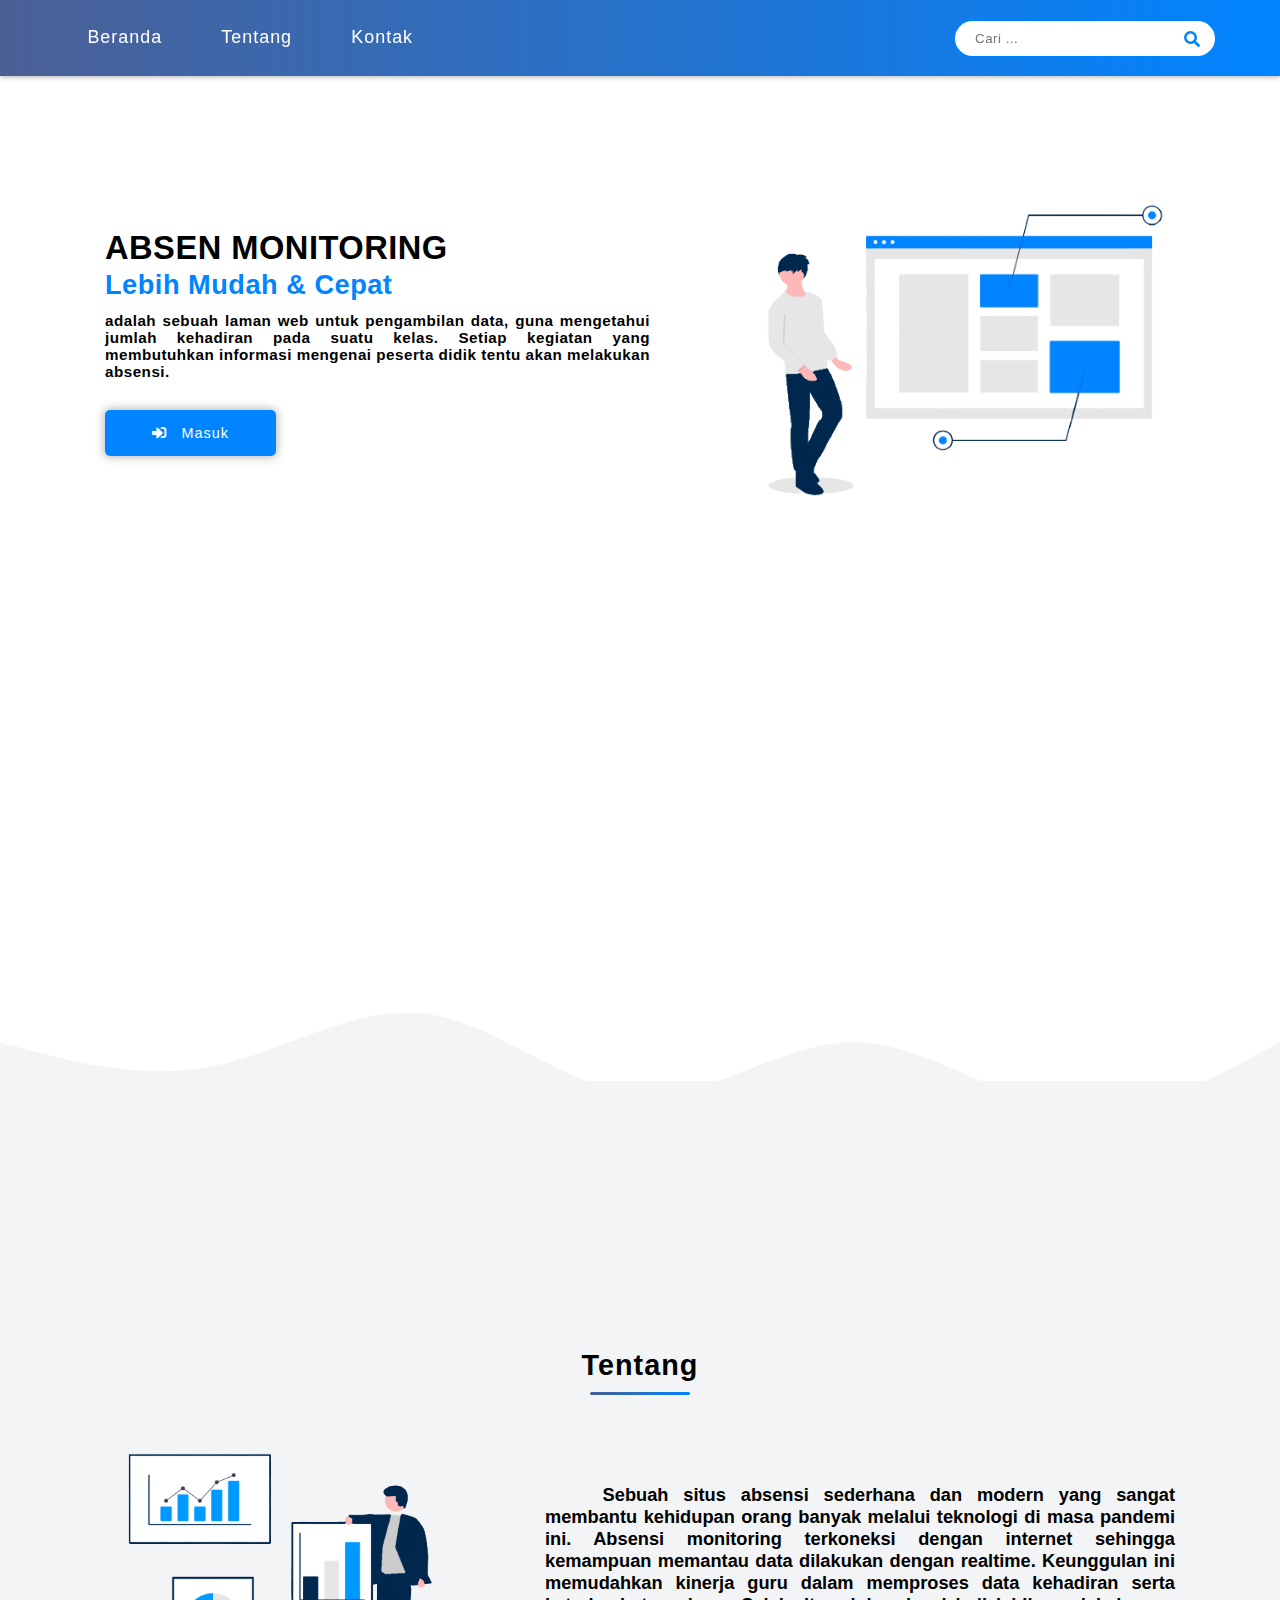
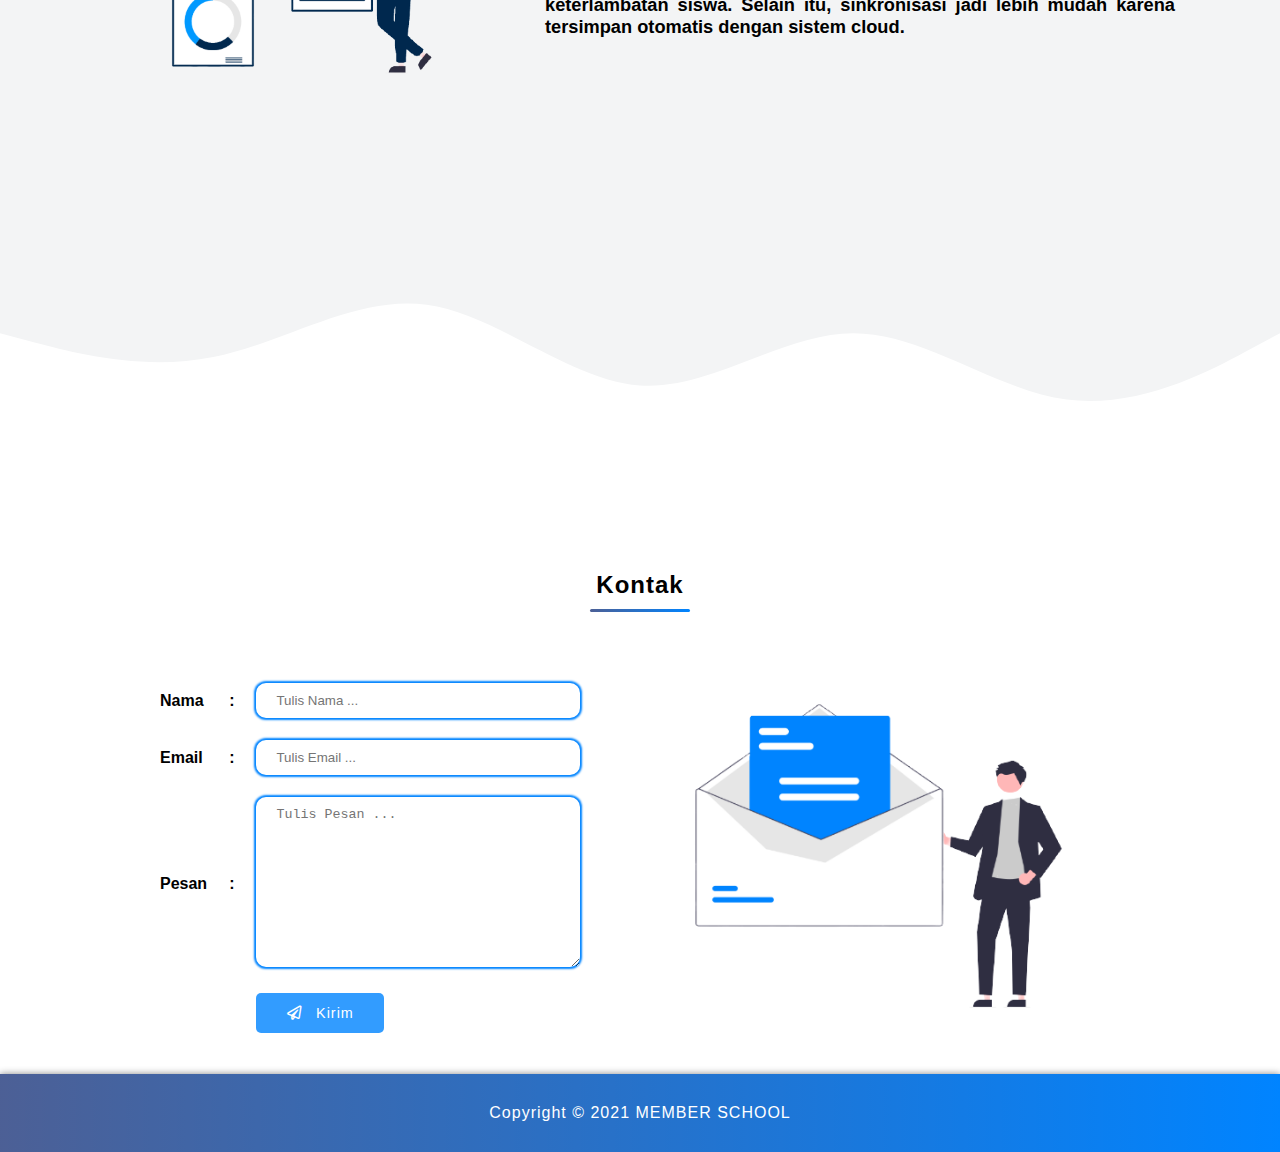
<file: index.html>
<!DOCTYPE html>
<html lang="en">
<head>
  <meta charset="UTF-8">
  <meta name="viewport" content="width=device-width, initial-scale=1.0">
  <title>ABSEN MONITORING | Lebih Mudah & Cepat</title>
  <!-- CSS -->
  <link rel="stylesheet" href="css/style.css">
  <link rel="stylesheet" href="css/responsive.css">
  <link rel="stylesheet" href="css/general.css">
  <!-- Icon -->
  <link rel="stylesheet" href="https://cdnjs.cloudflare.com/ajax/libs/font-awesome/5.15.3/css/all.min.css">
  <!-- Logo -->
  <link rel="icon" href="img/download-removebg-preview (1).png">
</head>
<body>

  <!-- ----- Pembuka Header ----- -->
  <header>
    <div class="container-header">
      <div class="header-left">
        <nav id="nav">
          <ul>
            <li><a href="#beranda">Beranda</a></li>
            <li><a href="#tentang">Tentang</a></li>
            <li><a href="#kontak">Kontak</a></li>
          </ul>
        </nav>
      </div>
      <div class="header-menu">
        <i class="fas fa-bars" id="menu"></i>
      </div>
      <div class="header-right">
        <input type="text" class="search" list="search" placeholder="Cari ..." autocomplete="off">
        <label for="#"><i class="fas fa-search"></i></label>
        <datalist id="search">
          <option id="">Beranda</option>
          <option id="">Tentang</option>
          <option id="">Kontak</option>
          <option id="">Profil</option>
          <option id="logguru">Login Guru</option>
          <option id="">Login Siswa</option>
        </datalist>
      </div>
    </div>
  </header>
  <!-- ----- Penutup Header ----- -->

  <!-- ----- Pembuka Section Beranda ----- -->
  <section class="home" id="beranda">
    <div class="container">
      <div class="home-left">
        <h2>
          <p style="font-size: 1.2em; margin-bottom: -1em;">ABSEN MONITORING</p>
            <br>
          <span>Lebih Mudah & Cepat</span>
        </h2>
        <div class="home-content">
          <p class="paragraph">
            adalah sebuah laman web untuk pengambilan data, guna mengetahui jumlah kehadiran pada suatu kelas. Setiap kegiatan yang membutuhkan informasi mengenai peserta didik tentu akan melakukan absensi.
          </p>
          <a href="html/status.html">
            <button class="btn-home next"><i class="fas fa-sign-in-alt"></i>Masuk</button>
          </a>
        </div>
      </div>
      <div class="home-right">
        <img src="img/undraw_design_notes_8dmv-removebg-preview (1).png" alt="picture-home">
      </div>
    </div>
    <div class="home-wave">
      <svg xmlns="http://www.w3.org/2000/svg" viewBox="0 0 1440 320">
        <path fill="#f3f4f5" fill-opacity="1" d="M0,160L40,170.7C80,181,160,203,240,186.7C320,171,400,117,480,128C560,139,640,213,720,218.7C800,224,880,160,960,160C1040,160,1120,224,1200,234.7C1280,245,1360,203,1400,181.3L1440,160L1440,320L1400,320C1360,320,1280,320,1200,320C1120,320,1040,320,960,320C880,320,800,320,720,320C640,320,560,320,480,320C400,320,320,320,240,320C160,320,80,320,40,320L0,320Z"></path>
      </svg>
    </div>
  </section>
  <!-- ----- Penutup Section Beranda ----- -->

  <!-- ----- Pembuka Section Tentang ----- -->
  <section class="about" id="tentang">
    <div class="container">
      <div class="heading">
        <h2>Tentang</h2>
      </div>
      <div class="about-content">
        <div class="about-image">
          <img src="img/undraw_All_the_data_re_hh4ww-removebg-preview.png" alt="picture-about">
        </div>
        <div class="about-text"> 
          <p class="paragraph">
            Sebuah situs absensi sederhana dan modern yang sangat membantu kehidupan orang banyak melalui teknologi di masa pandemi ini. Absensi monitoring terkoneksi dengan internet sehingga kemampuan memantau data dilakukan dengan realtime. Keunggulan ini memudahkan kinerja guru dalam memproses data kehadiran serta keterlambatan siswa. Selain itu, sinkronisasi jadi lebih mudah karena tersimpan otomatis dengan sistem cloud.
          </p>
        </div>
      </div>
    </div>
    <div class="about-wave">
      <svg xmlns="http://www.w3.org/2000/svg" viewBox="0 0 1440 320">
        <path fill="#ffffff" fill-opacity="1" d="M0,160L40,170.7C80,181,160,203,240,186.7C320,171,400,117,480,128C560,139,640,213,720,218.7C800,224,880,160,960,160C1040,160,1120,224,1200,234.7C1280,245,1360,203,1400,181.3L1440,160L1440,320L1400,320C1360,320,1280,320,1200,320C1120,320,1040,320,960,320C880,320,800,320,720,320C640,320,560,320,480,320C400,320,320,320,240,320C160,320,80,320,40,320L0,320Z"></path>
      </svg>
    </div>
  </section>
  <!-- ----- Penutup Section Tentang ----- -->

  <!-- ----- Pembuka Section Kontak ----- -->
  <section class="contact" id="kontak">
    <div class="container">
      <div class="heading">
        <h2>Kontak</h2>
      </div>
      <div class="contact-content">
        <div class="contact-form">
          <form name="absen-monitoring-contact-form">
            <table cellpadding="10">
              <tr>
                <td>Nama</td>
                <td>:</td>
                <td>
                  <input type="text" name="nama" placeholder="Tulis Nama ..." required autocomplete="off">
                </td>
              </tr>
              <tr>
                <td>Email</td>
                <td>:</td>
                <td>
                  <input type="email" name="email" placeholder="Tulis Email ..." required autocomplete="on">
                </td>
              </tr>
              <tr>
                <td>Pesan</td>
                <td>:</td>
                <td>
                  <textarea name="pesan" cols="30" rows="10" placeholder="Tulis Pesan ..." required></textarea>
                </td>
              </tr>
              <tr>
                <td></td>
                <td></td>
                <td>
                    <button type="submit" class="btn read send"><i class="far fa-paper-plane"></i>Kirim</button>
                </td>
              </tr>
            </table>
          </form>
        </div>
        <div class="contact-image">
          <img src="img/undraw_Envelope_re_f5j4-removebg-preview.png" alt="picture-contact">
        </div>
      </div>
    </div>
  </section>
  <!-- ----- Penutup Section Kontak ----- -->
  
  <!-- ----- Pembuka Footer ----- -->
  <footer>
    Copyright &copy; 2021 MEMBER SCHOOL
  </footer>
  <!-- ----- Penutup Footer ----- -->

  <!-- ----- Pembuka Kontak Profile ----- -->
  <!-- <a href="html/profile.html">
    <div class="contact-profile">
      <i class="fas fa-users"></i>
    </div>
  </a> -->
  <!-- ----- Penutup Kontak Profile ----- -->

  <script src="js/script.js"></script>

</body>
</html>
</file>
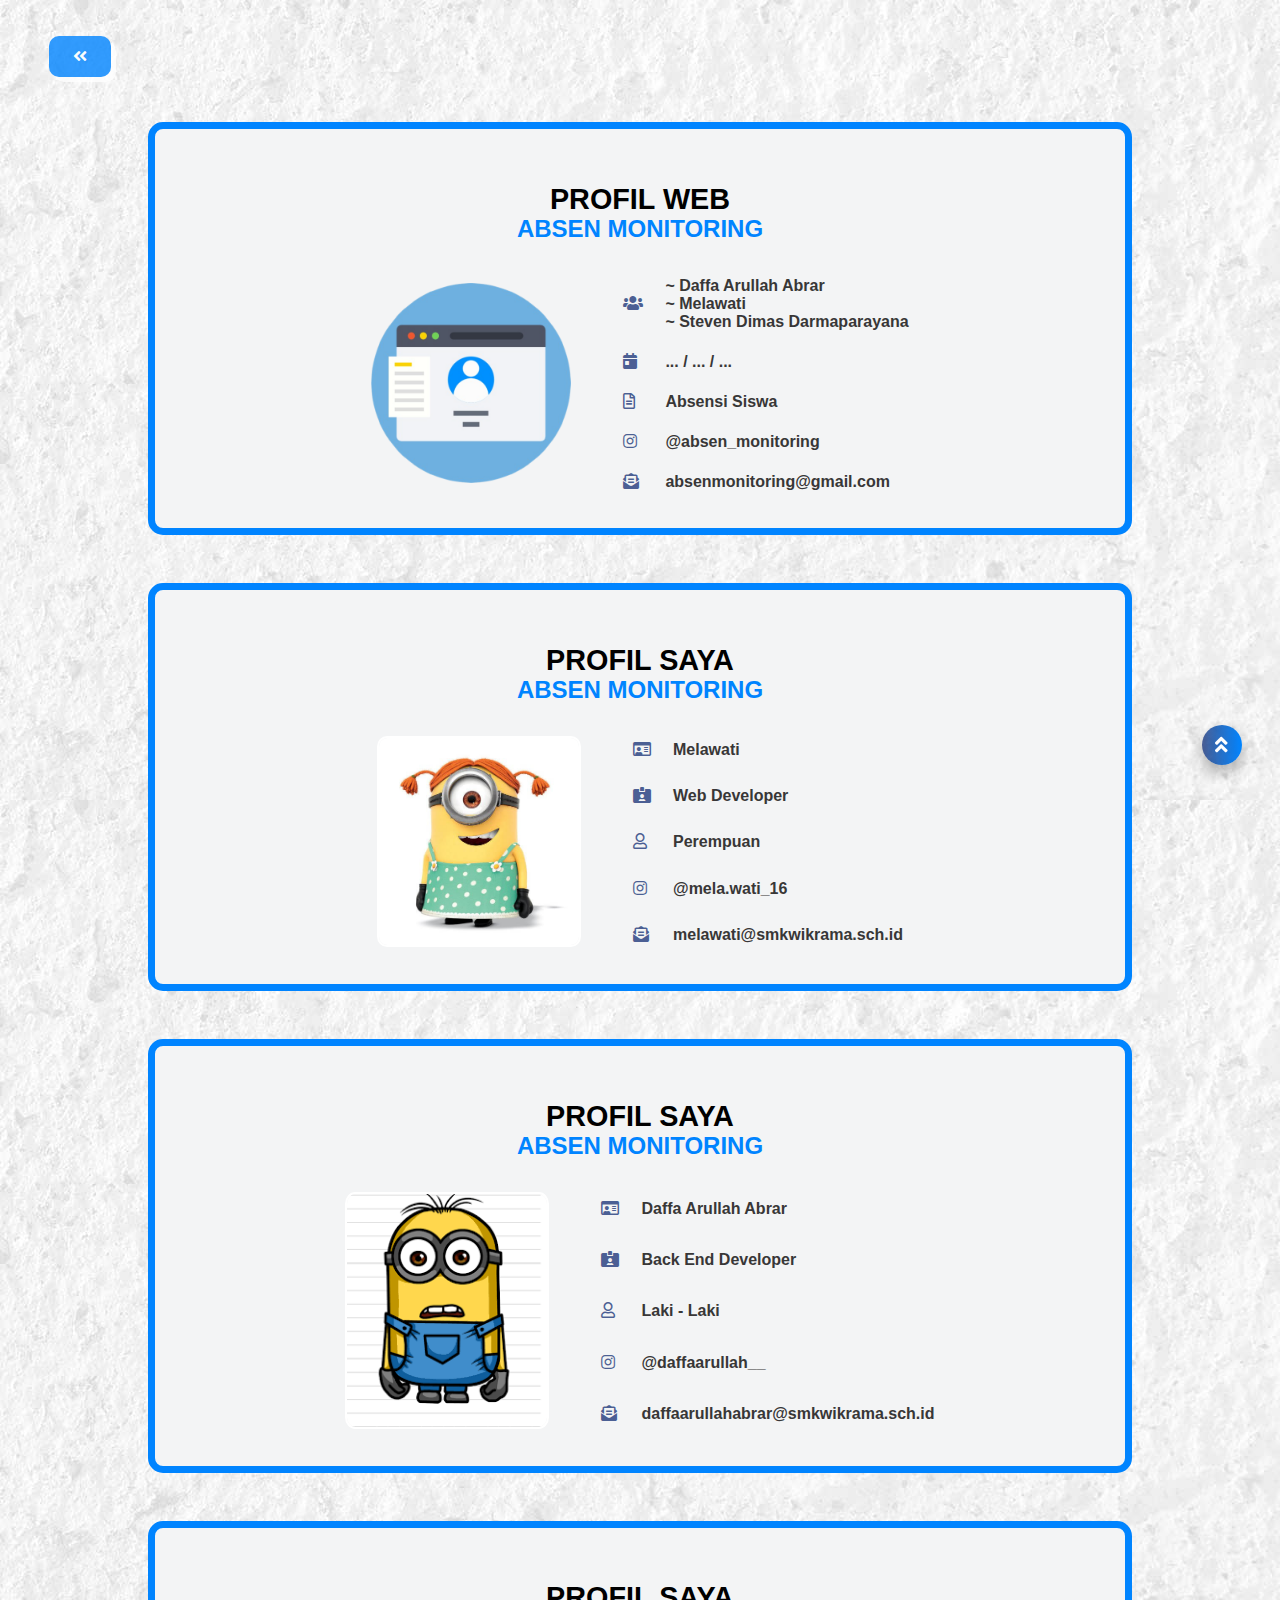
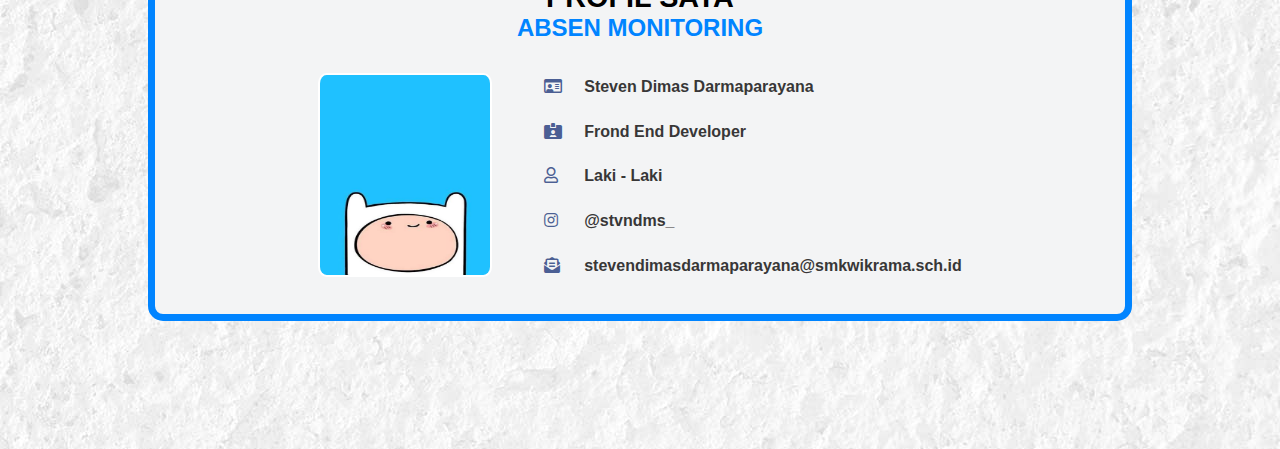
<file: html/profile.html>
<!DOCTYPE html>
<html lang="en">
<head>
    <meta charset="UTF-8">
    <meta http-equiv="X-UA-Compatible" content="IE=edge">
    <meta name="viewport" content="width=device-width, initial-scale=1.0">
    <title>Profile | ABSEN MONITORING</title>
    <!-- Logo -->
    <link rel="icon" href="../img/download-removebg-preview (1).png">
    <!-- CSS -->
    <link rel="stylesheet" href="../css/style.css">
    <link rel="stylesheet" href="../css/responsive.css">
    <link rel="stylesheet" href="../css/general.css">
    <!-- Icon -->
    <link rel="stylesheet" href="https://cdnjs.cloudflare.com/ajax/libs/font-awesome/5.15.3/css/all.min.css">
    <style>
        body {
            background-image: url(../img/white-stone-1280.jpg);
        }
    </style>
</head>
<body id="back">

    <!-- ----- Pembuka Button Kembali ----- -->
    <div class="back">
        <div class="btn-back">
            <a href="../index.html" class="btn read"><i class="fas fa-angle-double-left"></i></a>
        </div>
    </div>
    <!-- ----- Penutup Button Kembali ----- -->

    <!-- ----- Pembuka Halaman CSS Profile ----- -->
    <div align="center" class="container">
        <div class="column">
            <!-- Profile Web -->
            <div class="card">
                <h2>
                    <p style="font-size: 1.2em; margin-bottom: -1em;">PROFIL WEB</p>
                        <br>
                    <span>ABSEN MONITORING</span>
                </h2>
                <table cellpadding="10">
                    <tr>
                        <td rowspan="8">
                            <img src="../img/WhatsApp_Image_2021-06-09_at_12.06.24-removebg-preview.png" width="200px" style="display: block; border-radius: 5%; margin-right:30px">
                        </td>
                    </tr>
                    <tr>
                        <td><i class="fas fa-users"></i></td>
                        <th>
                            <a href="#daffa">~ Daffa Arullah Abrar</a>
                                <br>
                            <a href="#mela">~ Melawati</a>
                                <br>
                            <a href="#steven">~ Steven Dimas Darmaparayana</a>
                        </th>
                    </tr>
                    <tr>
                        <td><i class="fas fa-calendar-day"></i></td>
                        <th>... / ... / ...</th>
                    </tr>
                    <tr>
                        <td><i class="far fa-file-alt"></i></td>
                        <th>Absensi Siswa</th>
                    </tr>
                    <tr>
                        <td><i class="fab fa-instagram"></i></td>
                        <th><a href="https://instagram.com/" target="_blank">@absen_monitoring</a></th>
                    </tr>
                    <tr>
                        <td><i class="fas fa-envelope-open-text"></i></td>
                        <th><a href="https://www.gmail.com/" target="_blank">absenmonitoring@gmail.com</a></th>
                    </tr>
                </table>
            </div>
            <!-- Profile Mela -->
            <div class="card" id="mela">
                <h2>
                    <p style="font-size: 1.2em; margin-bottom: -1em;">PROFIL SAYA</p>
                        <br>
                    <span>ABSEN MONITORING</span>
                </h2>
                <table cellpadding="10">
                    <tr>
                        <td rowspan="8">
                            <img src="../img/minion2.jpeg" width="200px" style="display: block;border-radius: 5%;border-color:white;margin-right:30px" border="2px">
                        </td>
                    </tr>
                    <tr>
                        <td><i class="far fa-id-card"></i></td>
                        <th>Melawati</th>
                    </tr>
                    <tr>
                        <td><i class="fas fa-id-card-alt"></i></td>
                        <th>Web Developer</th>
                    </tr>
                    <tr>
                        <td><i class="far fa-user"></i></td>
                        <th>Perempuan</th>
                    </tr>
                    <tr>
                        <td><i class="fab fa-instagram"></i></td>
                        <th><a href="https://instagram.com/mela.wati_16" target="_blank">@mela.wati_16</a></th>
                    </tr>
                    <tr>
                        <td><i class="fas fa-envelope-open-text"></i></td>
                        <th><a href="mailto:melawati@smkwikrama.sch.id" target="_blank">melawati@smkwikrama.sch.id</a></th>
                    </tr>
                </table>
            </div>
            <!-- Profile Daffa -->
            <div class="card" id="daffa">
                <h2>
                    <p style="font-size: 1.2em; margin-bottom: -1em;">PROFIL SAYA</p>
                        <br>
                    <span>ABSEN MONITORING</span>
                </h2>
                <table cellpadding="10">
                    <tr>
                        <td rowspan="8">
                            <img src="../img/minion.png" width="200px" style="display: block;border-radius: 5%;border-color:white;margin-right:30px" border="2px">
                        </td>
                    </tr>
                    <tr>
                        <td><i class="far fa-id-card"></i></td>
                        <th>Daffa Arullah Abrar</th>
                    </tr>
                    <tr>
                        <td><i class="fas fa-id-card-alt"></i></td>
                        <th>Back End Developer</th>
                    </tr>
                    <tr>
                        <td><i class="far fa-user"></i></td>
                        <th>Laki - Laki</th>
                    </tr>
                    <tr>
                        <td><i class="fab fa-instagram"></i></td>
                        <th><a href="https://www.instagram.com/daffaarullah__/" target="_blank">@daffaarullah__</a></th>
                    </tr>
                    <tr>
                        <td><i class="fas fa-envelope-open-text"></i></td>
                        <th><a href="mailto:daffaarullahabrar@smkwikrama.sch.id" target="_blank">daffaarullahabrar@smkwikrama.sch.id</a></th>
                    </tr>
                </table>
            </div>
            <!-- Profile Steven -->
            <div class="card" id="steven">
                <h2>
                    <p style="font-size: 1.2em; margin-bottom: -1em;">PROFIL SAYA</p>
                        <br>
                    <span>ABSEN MONITORING</span>
                </h2>
                <table cellpadding="10">
                    <tr>
                        <td rowspan="8">
                            <img src="../img/kartun.jpeg" width="170px" height="200px" style="display: block;border-radius: 5%;border-color:white;margin-right:30px" border="2px">
                        </td>
                    </tr>
                    <tr>
                        <td><i class="far fa-id-card"></i></td>
                        <th>Steven Dimas Darmaparayana</th>
                    </tr>
                    <tr>
                        <td><i class="fas fa-id-card-alt"></i></td>
                        <th>Frond End Developer</th>
                    </tr>
                    <tr>
                        <td><i class="far fa-user"></i></td>
                        <th>Laki - Laki</th>
                    </tr>
                    <tr>
                        <td><i class="fab fa-instagram"></i></td>
                        <th><a href="https://www.instagram.com/stvndms_/" target="_blank">@stvndms_</a></th>
                    </tr>
                    <tr>
                        <td><i class="fas fa-envelope-open-text"></i></td>
                        <th><a href="mailto:stevendimasdarmaparayana@smkwikrama.sch.id" target="_blank">stevendimasdarmaparayana@smkwikrama.sch.id</a></th>
                    </tr>
                </table>
            </div>
        </div>
    </div>
    <!-- ----- Penutup Halaman CSS Profile ----- -->

    <!-- ----- Pembuka Kontak Profile ----- -->
    <a href="#back">
        <div class="contact-profile">
            <i class="fas fa-angle-double-up"></i>
        </div>
    </a>
    <!-- ----- Penutup Kontak Profile ----- -->

</body>
</html>
</file>
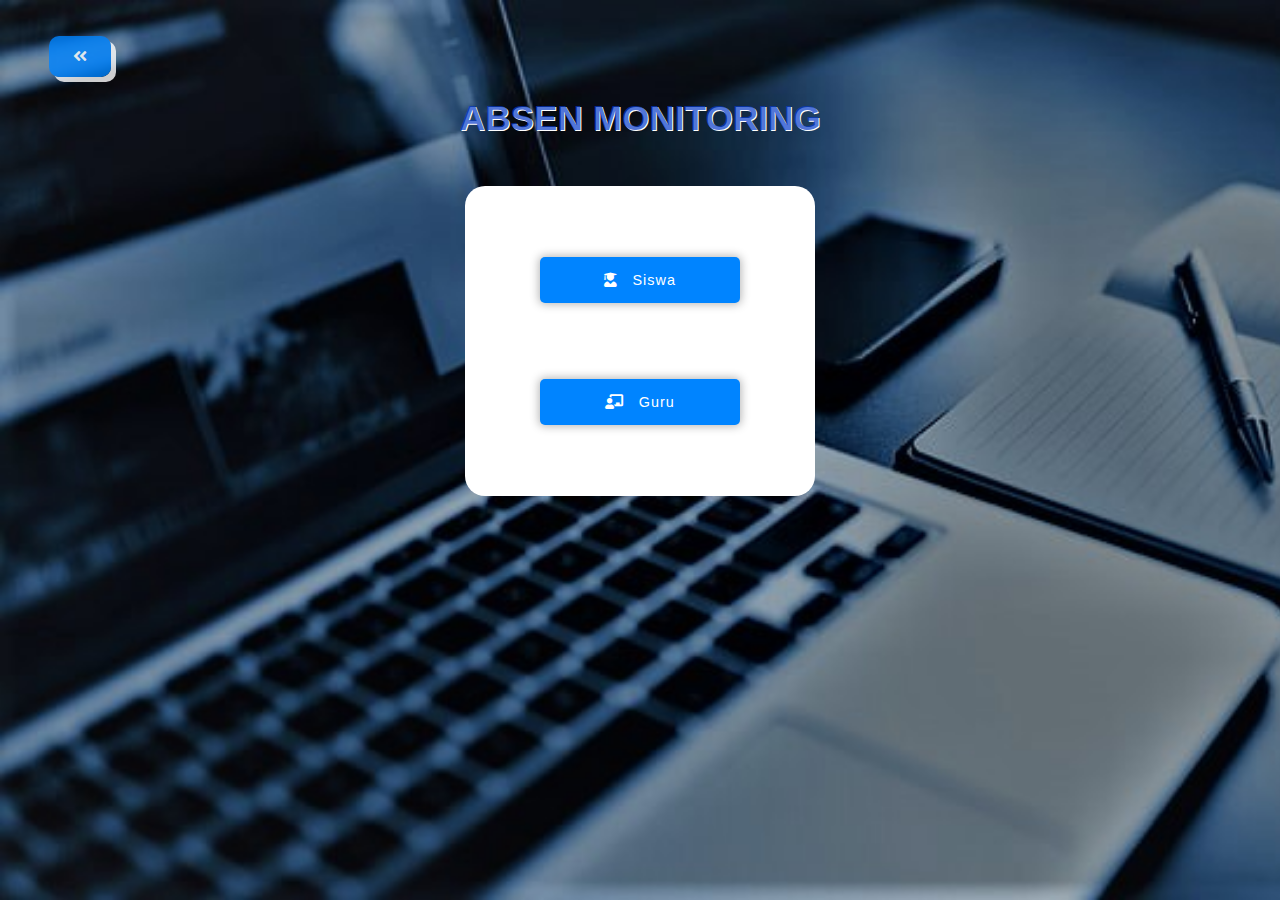
<file: html/status.html>
<!DOCTYPE html>
<html lang="en">
<head>
    <meta charset="UTF-8">
    <meta http-equiv="X-UA-Compatible" content="IE=edge">
    <meta name="viewport" content="width=device-width, initial-scale=1.0">
    <title>Masuk Sebagai ... | ABSEN MONITORING</title>
    <!-- CSS -->
    <link rel="stylesheet" href="../css/general.css">
    <link rel="stylesheet" href="../css/login.css">
    <link rel="stylesheet" href="../css/responsive.css">
    <!-- Icon -->
    <link rel="stylesheet" href="https://cdnjs.cloudflare.com/ajax/libs/font-awesome/5.15.3/css/all.min.css">
    <!-- Logo -->
    <link rel="icon" href="../img/download-removebg-preview (1).png">
</head>
<body>
    
    <!-- ----- Pembuka Button Kembali ----- -->
    <div class="back">
        <div class="btn-back">
            <a href="../index.html" class="btn read"><i class="fas fa-angle-double-left"></i></a>
        </div>
    </div>
    <!-- ----- Penutup Button Kembali ----- -->

    <!-- ----- Pembuka Halaman Login ----- -->
    <div align="center" class="container">
        <span class="judul">ABSEN MONITORING</span>
        <table class="bx-user">
            <!-- Login Siswa -->
            <tr>
                <td>
                    <a href="../php/siswa/loginsiswa.php">
                        <button class="btn-home user"><i class="fas fa-user-graduate"></i>Siswa</button>
                    </a>
                </td>
            </tr>
            <!-- Login Guru -->
            <tr>
                <td>
                    <a href="../php/guru/loginguru.php">
                        <button class="btn-home user"><i class="fas fa-chalkboard-teacher"></i>Guru</button>
                    </a>
                </td>
            </tr>
        </table>
    </div>    
    <!-- ----- Penutup Halaman Login ----- -->

</body>
</html>
</file>
<file: css/style.css>
html {
    scroll-behavior: smooth;
}

.heading {
    text-align: center;
    letter-spacing: 1px;
    margin-top: 40px;
    margin-bottom: 40px;
}

.heading h2::after {
    content: " ";
    display: block;
    margin: 10px auto ;
    border-radius: 10px;
    width: 100px;
    height: 3px;
    background: linear-gradient(to right, rgba(0, 28, 105, 0.7), #0084ff);
}

span {
    color: #0084ff;
}


/* Pembuka CSS index.html */
/* ----- Pembuka CSS Header ----- */
.container-header .header-left nav ul {
    list-style-type: none;
    padding: 0;
    margin: 0;
}

.container-header .header-left nav ul li {
    display: inline-block;
    margin-right: 10px;
    padding: 1em;
    color: #fff;
    font-size: 1.4rem;
    font-weight: 500;
    position: relative;
    overflow: hidden;
}

.container-header .header-left nav ul li:hover {
    transform: scale(1.09);
}

.container-header .header-left nav ul li a {
    color: #fff;
    letter-spacing: 1px;
    display: inline-block;
    text-align: center;
}

.container-header .header-left nav ul li a::after {
    content: " ";
    display: block;
    position: absolute;
    bottom: -2px;
    left: 0;
    width: 100%;
    height: 2px;
    background: #fff;
    overflow: hidden;
    transition: all 0.3s;
}

.container-header .header-left nav ul li a:hover::after {
    bottom: 6px;
}

.container-header .header-left nav.show {
    display: block;
    position: fixed;
    top: 76px;
    left: -500px;
    background: #0084ffcd;
    height: 100vh;
    width: 70%;
    animation: nav 1s ease forwards;
}

@keyframes nav {
    to {
        left: 0;
    }
}

.container-header .header-left nav.show ul {
    display: flex;
    flex-direction: column;
    justify-content: center;
    align-items: center;
    padding-top: 2em;
}

.container-header .header-left nav.show ul li {
    margin-bottom: 20px;
    font-size: 1.3em;
}

.container-header .header-menu {
    display: none;
}

.container-header .header-menu .fas.fa-bars {
    font-size: 2em;
    color: #fff;
    position: absolute;
    left: 0;
    top: -1px;
    cursor: pointer;
}

.container-header .header-right {
    position: relative;
}

.container-header .header-right input {
    border: none;
    outline: none;
    width: 200px;
    padding: 10px 40px 10px 20px;
    border-radius: 20px;
    position: relative;
    letter-spacing: 0.5px;
    color: #666;
    transition: all 0.2s;
}

.container-header .header-right input:hover {
    box-shadow: 0 0 10px 1px rgb(255, 255, 255);
}

.container-header .header-right .fas.fa-search {
    color: #0084ff;
    position: absolute;
    top: 10px;
    right: 15px;
    cursor: pointer;
}
/* ----- Penutup CSS Header ----- */

/* ----- Pembuka CSS Beranda ----- */
.home {
    height: 105vh;
    position: relative;
}

.home .home-left {
    margin-top: 200px;
    margin-bottom: 20px;
    text-align: center;
    letter-spacing: 0.5px;
}

.home .home-left h2 {
    font-size: 1.7em;
    line-height: 35px;
    margin-bottom: 30px;
}

.home .home-left .home-content .paragraph {
    margin: -20px 25px 30px 25px;
    text-align: justify;
}

.home .home-left .home-content .btn-home .fas.fa-sign-in-alt {
    margin-right: 1em;
}

.home .home-right img {
    width: 300px;
}

.home .home-wave {
    position: absolute;
    bottom: -9px;
    left: 0;
    width: 100%;
}

.home .home-wave svg {
    display: inline-block;
    width: 100%;
    height: 100%;
}
/* ----- Penutup CSS Beranda ----- */

/* ----- Pembuka CSS Tentang ----- */
.about {
    background-color: #f3f4f5;
    height: 90vh;
    display: flex;
    justify-content: center;
    align-items: center;
}

.about .container {
    padding: 0 0 100px 0;
}

.about .about-content {
    display: flex;
    flex-direction: column;
    justify-content: center;
    align-items: center;
    padding: 0 20px;
    text-align: justify;
}

.about .about-content .about-image {
    margin-bottom: 10px;
}

.about .about-content .about-image img {
    width: 200px;
}

.about .about-content .about-text {
    padding: 20px;
    margin-top: -30px;
}

.about .about-wave {
    position: absolute;
    left: 0;
    width: 100%;
}

.about .about-wave svg {
    display: inline-block;
    width: 100%;
    height: 100%;
}

/* ----- Penutup CSS Tentang ----- */

/* ----- Pembuka CSS Kontak ----- */
.contact {
    display: flex;
    justify-content: center;
    align-items: center;
}

.contact .container {
    text-align: left;
    width: 80%;
    padding: 20px;
}

.contact .heading {
    margin-top: 80px;
}

.contact .contact-content {
    display: flex;
    flex-direction: column;
    justify-content: center;
    align-items: center;
    padding: 0 20px;
}

.contact .contact-content .contact-form .btn.read.send {
    width: 45%;
    border-radius: 5px;
}

.contact .contact-content .contact-form .btn.read.send:hover {
    background-color: #0084ff;
    color: #fff;
    box-shadow: none;
}

.contact .contact-content .contact-form .btn.read.send i {
    margin-right: 1em;
}

.contact .contact-content .contact-form td {
    font-weight: bold;
}

.contact .contact-content .contact-image img {
    margin: 0 0 0 5em;
    width: 500px;
}
/* ----- Penutup CSS Kontak ----- */

/* ----- Pembuka CSS Footer ----- */
footer {
    width: 100%;
    padding-top: 30px;
    padding-bottom: 30px;
    text-align: center;
    letter-spacing: 1px;
    background: linear-gradient(to right, rgba(0, 28, 105, 0.7), #0084ff);
    box-shadow: 0 0 7px 0 #00000077;
    color: #fff;
    font-weight: 500;
}
/* ----- Penutup CSS Footer ----- */

/* ----- Pembuka CSS Profile ----- */
.contact-profile {
    background: linear-gradient(to right, rgba(0, 28, 105, 0.7), #0084ff);
    border-radius: 50%;
    width: 40px;
    height: 40px;
    position: fixed;
    bottom: 15%;
    right: 3%;
    text-align: center;
    box-shadow: 1px 7px 15px rgba(0, 0, 0, 0.3);
    animation: 2s updown infinite alternate;
}

@keyframes updown {
    0% {
        bottom: 5%;
    }
    100% {
        bottom: 15%;
    }
}

.contact-profile i {
    color: #fff;
    font-size: 20px;
    padding-top: 0.5em;
}

.contact-profile i:hover {
    opacity: 1;  
}
/* ----- Penutup CSS Profile ----- */
/* Penutup CSS index.html */


/* Pembuka CSS profile.html */
/* ----- Pembuka Halaman CSS Profile ----- */
.column {
    padding-bottom: 5em;
}

.column .card {
    background-color: #f3f4f5;
    width: 80%;
    padding: 25px;
    border-radius: 15px;
    border: 7px solid #0084ff;
    margin-bottom: 3em;
}

.column .card i {
    color: rgba(0, 28, 105, 0.7);
}

.column .card th, .card a {
    color: rgb(56, 55, 55);
    text-align: left;
}
/* ----- Penutup Halaman CSS Profile ----- */
/* Penutup CSS profile.html */
</file>
<file: css/responsive.css>
@media screen and (max-width: 800px) {
    .container-header .header-left nav {
        display: none;
    }

    .container-header  .header-menu {
        display: block;
    }

    .container-header .header-right input {
        width: 130px;
    }

    .home {
        height: 110vh;
    }

    .home .home-right img {
        display: flex;
        flex-direction: row;
        margin-left: auto;
        margin-right: auto;
    }

    .home .home-left .home-content {
        position: absolute;
        top: 25em;
    }

    .home .home-left h2 {
        margin-top: -1em;
        padding-bottom: 10px;
    }

    .home .home-left .home-content .paragraph {
        text-align: center;
    }

    .about .about-wave {
        bottom: 39em;
    }

    .contact .contact-content .contact-form input, .contact textarea {
        width: 60%;
    }

    .contact .contact-content .contact-image img {
        display: none;
    }

    .contact .contact-content .contact-form .btn.read.send i {
        margin-right: .14em;
    }

    footer {
        font-size: 0.7em;
    }

    .column {
        margin-top: 2em;
    }

    .column .card {
        overflow: auto;
    }

    .back {
        padding: 3em 90% 2em 2em;
    }

    .judul {
        font-size: 2em;
    }

    .login .btn-home.log {
        width: max-content;
    }
    
    .container-header .container-data .header-menu .fas {
        position: absolute;
        left: .5em;
        top: -3px;
    }
    
    .tb-data .list-data {
        overflow: auto;
    }

    .container-header .container-data nav.show {
        width: 50%;
    }

    .container .form {
        display: flex;
        flex-direction: column;
        justify-content: space-between;
        align-items: center;
        max-width: 1150px;
        margin: 0 auto;
        padding: 0 30px;
    }

    .container .form .form-content {
        margin-top: 2em;
        margin-bottom: 5em;
    }

    .text-filter {
        margin-top: 2em;
    }

}


@media screen and (min-width:801px) {
    .container-header .header-left nav ul li a {
        font-size: 0.7em;
    }

    .heading {
        margin-top: -120px;
        margin-bottom: 50px;
    }

    .home {
        height: 120vh;
    }

    .home .container {
        display: flex;
        flex-direction: row;
        justify-content: space-between;
        align-items: center;
        max-width: 1150px;
        margin: 0 auto;
        padding: 0 30px;
    }

    .home .home-left {
        text-align: left;
        padding: 0 40px;
        margin-top: 8em;
    }

    .home .home-left .home-content .paragraph {
        margin-left: 5px;
    }

    .home .home-left .home-content .btn-home {
        width: 40%;
    }

    .home .home-right {
        margin-top: 100px;
    }

    .home .home-right img {
        width: 350px;
    }

    .about {
        height: 90vh;
    }

    .about .about-content {
        display: flex;
        flex-direction: row;
    }

    .about .about-content .about-image {
        margin: 18px 0 0 0;
        padding: 0;
    }

    .about .about-content .about-text {
        text-indent: 3em;
    }

    .about .about-wave {
        bottom: 35%;
    }

    .contact .contact-content {
        display: flex;
        flex-direction: row;
    }

    .contact .contact-content .contact-form input,  textarea {
        width: 100%;
    }

    footer {
        font-size: 0.9rem;
    }

    .column {
        margin-top: 1.5em;
    }

    .judul {
        font-size: 2.2em;
    }

    .tb-data .list-data {
        overflow: auto;
    }

    .container .form {
        display: flex;
        flex-direction: column;
        justify-content: space-between;
        align-items: center;
        max-width: 1150px;
        margin: 0 auto;
        padding: 0 30px;
    }

    .container .form .form-content {
        margin-top: 2em;
        margin-bottom: 5em;
    }

}


@media screen and (min-width: 1000px) {
    .heading {
        margin-top: -1em;
    }

    .container-header .header-left nav ul li a {
        font-size: 0.8em;
    }

    .home .home-wave {
        bottom: -10%;
    }

    .home .home-left {
        margin-top: 140px;
    }

    .home .home-left .home-content .btn-home.next {
        width: 30%;
    }

    .home .home-left .home-content .paragraph {
        margin-left: 0;
    }

    .home .home-right {
        margin-top: 170px;
    }

    .home .home-right img {
        width: 500px;
    }

    .about {
        margin-top: 1px;
        font-size: 1.2em;
        height: 110vh;
    }

    .about .about-content .about-image {
        margin-top: -20px;
    }

    .about .about-content .about-image img {
        width: 400px;
    }

    .about .about-content .about-text {
        margin-left: 40px;
    }

    .about .about-wave {
        bottom: 35em;
    }

    .contact .btn-home.send {
        width: 40%;
    }

    footer {
        font-size: 1em;
    }

    .container .form {
        margin-top: -2em;
        display: flex;
        flex-direction: row;
        justify-content: center;
        align-items: center;
        padding: 0 20px;
    }

    .container .form .form-content.edit {
        margin-top: 5em;
    }

    .picture-filter img {
        display: block;
    }

}


@media screen and (min-width: 1360px) {
    .contact .contact-content input, textarea {
        width: 100%;
    }
    
    .login .eye {
        position: absolute;
        top: 32.3vh;
        right: 67vh;
        color: #0084ff;
    }
    
    .login #show {
        display: none;
    }

    .container-header .container-data .header-right img {
        display: block;
    }

    .tb-data .list-data {
        max-width: 100%;
    }

}
</file>
<file: css/general.css>
body {
    font-family: -apple-system, BlinkMacSystemFont, 'Segoe UI', Roboto, Oxygen, Ubuntu, Cantarell, 'Open Sans', 'Helvetica Neue', sans-serif;
    margin: 0;
    padding: 0;
    position: relative;
}

a {
    text-decoration: none;
}

li {
    list-style-type: none;
}

.container {
    max-width: 1150px;
    margin: 0 auto;
    position: relative;
}

textarea, input, select {
    border: none;
    box-shadow: 0 0 2px 2px #0084ff;
    outline: none;
    padding: 10px 20px;
    border-radius: 10px;
    position: relative;
    transition: all 0.2s;
}

textarea:hover, input:hover, select:hover {
    box-shadow: 0 0 5px 1px #0084ff;
}

.judul {
    font-size: 2.5em;
    font-weight: bold;
    text-shadow: 1px 1px #fff;
    color: rgba(4, 56, 199, 0.7);
}

.paragraph {
    font-size: 0.95em;
    font-weight: 600;
    color: #000;
}

header {
    background: linear-gradient(to right, rgba(0, 28, 105, 0.7), #0084ff);
    position: fixed;
    top: 0;
    width: 100%;
    height: 76px;
    display: flex;
    align-items: center;
    z-index: 99;
    box-shadow: 0 1px 5px 0 rgba(0,0,0,0.3);
}

header .container-header {
    width: 90%;
    max-width: 1150px;
    margin: 0 auto;
    display: flex;
    justify-content: space-between;
    align-items: center;
    position: relative;
}



/* ----- Pembuka Button ----- */
.btn-home {
    background: #0084ff;
    padding: 15px;
    border-radius: 5px;
    width: max-content;
    box-shadow: 0 0 10px 0.5px rgba(0,0,0,0.3);
}

button {
    color: #fff;
    letter-spacing: 1px;
    font-size: 0.9em;
    border: none;
    outline: none;
    cursor: pointer;
    transition: all 0.5s;
}

button:hover {
    background-color: #fff;
    color: #0084ff;
    box-shadow: 0 0 2px 2px #0084ff;
}
/* ----- Penutup Button ----- */


/* ----- Pembuka Button Kembali ----- */
.back {
    padding: 3em 90% 2em 2em;
}

.btn {
    padding: 12px 24px;
    opacity: 0.8;
    border-radius: 55px;
    text-align: center;
}

.btn:hover {
    opacity: 1;
}

.read {
    background-color: #0084ff;
    cursor: pointer;
    box-shadow: 5px 5px #fff;
    border-radius: 10px;
}

.read:active {
    position: relative;
    top: 7px;
    box-shadow: none;
}

.btn-back {
    text-align: center;
}

.back a {
    color: #fff;
    font-weight: 600;
}
/* ----- Penutup Button Kembali ----- */
</file>
<file: css/login.css>
body {
    background-image: url(../img/bg-login.jpg);
    background-size: cover;
    background-repeat: no-repeat;
    height: 100vh;
}


/* login */
/* ----- Pembuka Halaman User ----- */
.login {
    margin-top: 2em;
    padding-top: 2em;
    padding-bottom: 2em;
    background-color: #fff;
    border-radius: 20px;
    width: 60%;
    text-align: center;
}

.login input {
    margin-top: 1em;
    margin-bottom: 1em;
    width: 50%;
}

.login .btn-home.log {
    margin-top: 1em;
    width: 20%;
}

.login .btn-home.log i {
    margin-right: 1em;
}
/* ----- Penutup Halaman User ----- */
/* login */


/* status.html */
/* ----- Pembuka Halaman Login Guru-Siswa ----- */
.bx-user {
    margin-top: 2em;
    padding-top: 2em;
    padding-bottom: 2em;
    background-color: #fff;
    border-radius: 20px;
}

.bx-user .btn-home.user {
    margin: 2.5em 5em;
    width: 200px;
}

.bx-login .btn-home i {
    margin-right: 1em;
}

.bx-user {
    margin-top: 3em;
}

.btn-home.user i {
    margin-right: 1em;
}
/* ----- Penutup Halaman Login Guru-Siswa ----- */
/* status.html */
</file>
